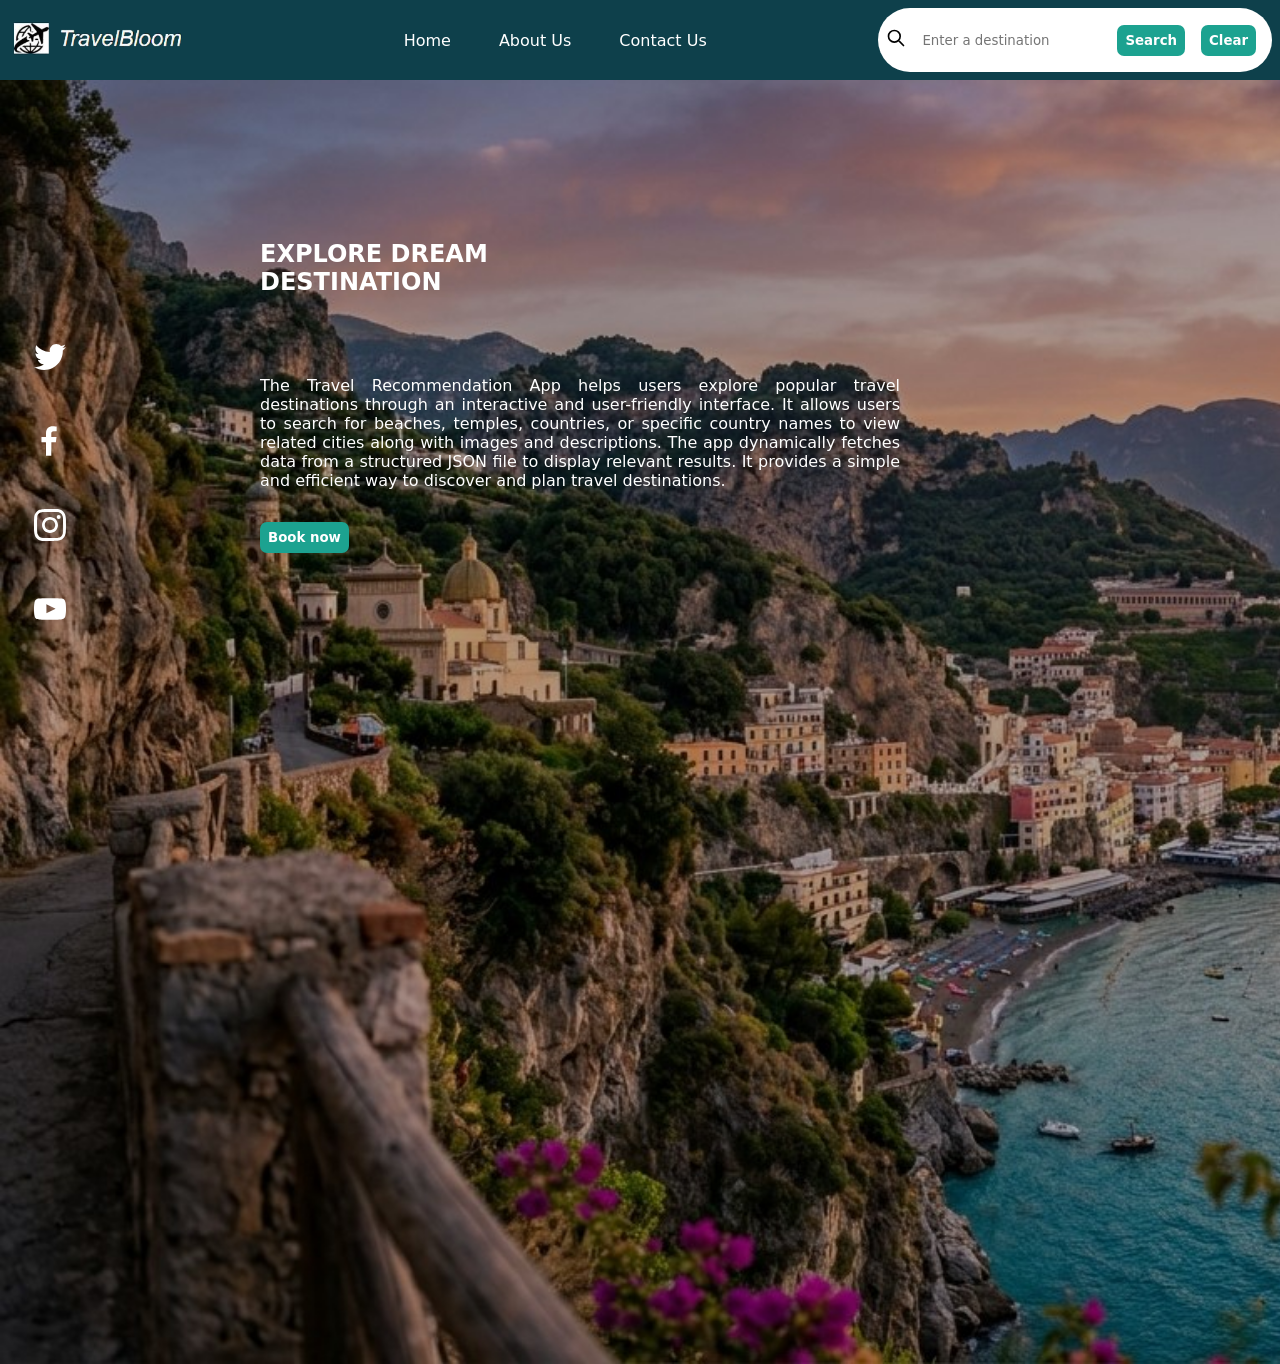
<file: index.html>
<!DOCTYPE html>
<html lang="en">
<head>
    <meta charset="UTF-8">
    <meta name="viewport" content="width=device-width, initial-scale=1.0">
    <title>Travel_recommendation</title>
    <link rel="stylesheet" href="./travel_recommendation.css" />
    <script type="module" src="./travel_recommendation.js"></script>
</head>
<body>
    <header>
        <div id="logo">
            <img src="./logo.png" alt="logo" width="200px"/>
        </div>
        <nav id="links">
            <ul>
                <li><a href="./home.html">Home</a></li>
                <li><a href="./aboutUs.html">About Us</a></li>
                <li><a href="./contactUs.html">Contact Us</a></li>
            </ul>
        </nav>
        <div id="search">
            <label><svg width="20px" height="20px" viewBox="0 0 24 24" fill="none" xmlns="http://www.w3.org/2000/svg"><g id="SVGRepo_bgCarrier" stroke-width="0"></g><g id="SVGRepo_tracerCarrier" stroke-linecap="round" stroke-linejoin="round"></g><g id="SVGRepo_iconCarrier"> <path d="M14.9536 14.9458L21 21M17 10C17 13.866 13.866 17 10 17C6.13401 17 3 13.866 3 10C3 6.13401 6.13401 3 10 3C13.866 3 17 6.13401 17 10Z" stroke="#000000" stroke-width="2" stroke-linecap="round" stroke-linejoin="round" style="--darkreader-inline-stroke: var(--darkreader-text-000000, #e8e6e3);" data-darkreader-inline-stroke=""></path> </g></svg></label>
            <input id="searchInput" type="search" placeholder="Enter a destination"/>
            <button id="searchBtn">Search</button>
            <button id="clearBtn">Clear</button>
        </div>
    </header>
    <div id="content">
        <aside>
            <a href="#"><svg fill="#ffffff" height="32px" width="32px" version="1.1" id="XMLID_6_" xmlns="http://www.w3.org/2000/svg" xmlns:xlink="http://www.w3.org/1999/xlink" viewBox="0 0 24 24" xml:space="preserve" style="--darkreader-inline-fill: var(--darkreader-background-000000, #000000);" data-darkreader-inline-fill=""><g id="SVGRepo_bgCarrier" stroke-width="0"></g><g id="SVGRepo_tracerCarrier" stroke-linecap="round" stroke-linejoin="round"></g><g id="SVGRepo_iconCarrier"> <g id="social-twitter"> <path d="M24,4.5c-0.9,0.4-1.8,0.7-2.8,0.8c1-0.6,1.8-1.6,2.2-2.7c-1,0.6-2,1-3.1,1.2c-0.9-1-2.2-1.6-3.6-1.6 c-2.7,0-4.9,2.2-4.9,4.9c0,0.4,0,0.8,0.1,1.1C7.8,8,4.2,6,1.8,3.1C1.4,3.8,1.1,4.7,1.1,5.6c0,1.7,0.9,3.2,2.2,4.1 c-0.8,0-1.6-0.2-2.2-0.6c0,0,0,0,0,0.1c0,2.4,1.7,4.4,3.9,4.8c-0.4,0.1-0.8,0.2-1.3,0.2c-0.3,0-0.6,0-0.9-0.1 c0.6,2,2.4,3.4,4.6,3.4c-1.7,1.3-3.8,2.1-6.1,2.1c-0.4,0-0.8,0-1.2-0.1c2.2,1.4,4.8,2.2,7.5,2.2c9.1,0,14-7.5,14-14 c0-0.2,0-0.4,0-0.6C22.5,6.3,23.3,5.4,24,4.5z"></path> </g> </g></svg></a>
            <a href="#"><svg fill="#ffffff" height="32px" width="32px" version="1.1" id="XMLID_5_" xmlns="http://www.w3.org/2000/svg" xmlns:xlink="http://www.w3.org/1999/xlink" viewBox="0 0 24 24" xml:space="preserve"><g id="SVGRepo_bgCarrier" stroke-width="0"></g><g id="SVGRepo_tracerCarrier" stroke-linecap="round" stroke-linejoin="round"></g><g id="SVGRepo_iconCarrier"> <g id="social-facebook"> <path id="f" d="M13,23V13h3.4l0.5-4H13V6.6c0-1.1,0.3-1.9,1.9-1.9H17V1.2c-0.4,0-1.6-0.2-3-0.2c-3,0-5,1.8-5,5.2V9H5.6v4H9v10 C9,23,13,23,13,23z"></path> </g> </g></svg></a>
            <a href="#"><svg fill="#ffffff" height="32px" width="32px" version="1.1" xmlns="http://www.w3.org/2000/svg" xmlns:xlink="http://www.w3.org/1999/xlink" viewBox="0 0 24 24" xml:space="preserve" style="--darkreader-inline-fill: var(--darkreader-background-000000, #000000);" data-darkreader-inline-fill=""><g id="SVGRepo_bgCarrier" stroke-width="0"></g><g id="SVGRepo_tracerCarrier" stroke-linecap="round" stroke-linejoin="round"></g><g id="SVGRepo_iconCarrier"> <g id="social-instagram"> <path d="M23.9,7.1c-0.1-1.3-0.3-2.1-0.6-2.9C23.1,3.4,22.7,2.7,22,2s-1.3-1.1-2.1-1.4c-0.8-0.3-1.6-0.5-2.9-0.6C15.7,0,15.3,0,12,0 S8.3,0,7.1,0.1C5.8,0.1,4.9,0.3,4.1,0.6C3.4,0.9,2.7,1.3,2,2S0.9,3.4,0.6,4.1C0.3,4.9,0.1,5.8,0.1,7.1C0,8.3,0,8.7,0,12 s0,3.7,0.1,4.9c0.1,1.3,0.3,2.1,0.6,2.9C0.9,20.6,1.3,21.3,2,22s1.3,1.1,2.1,1.4c0.8,0.3,1.6,0.5,2.9,0.6C8.3,24,8.7,24,12,24 s3.7,0,4.9-0.1c1.3-0.1,2.1-0.3,2.9-0.6c0.8-0.3,1.5-0.7,2.1-1.4s1.1-1.3,1.4-2.1c0.3-0.8,0.5-1.6,0.6-2.9C24,15.7,24,15.3,24,12 S24,8.3,23.9,7.1z M21.8,16.8c-0.1,1.2-0.2,1.8-0.4,2.2c-0.2,0.6-0.5,1-0.9,1.4s-0.8,0.7-1.4,0.9c-0.4,0.2-1.1,0.4-2.2,0.4 c-1.3,0.1-1.6,0.1-4.8,0.1s-3.6,0-4.8-0.1c-1.2-0.1-1.8-0.2-2.2-0.4c-0.6-0.2-1-0.5-1.4-0.9s-0.7-0.8-0.9-1.4 c-0.2-0.4-0.4-1.1-0.4-2.2c-0.1-1.3-0.1-1.6-0.1-4.8s0-3.6,0.1-4.8C2.3,6,2.5,5.3,2.6,4.9c0.2-0.6,0.5-1,0.9-1.4s0.8-0.7,1.4-0.9 C5.3,2.5,6,2.3,7.2,2.2C8.4,2.2,8.8,2.2,12,2.2s3.6,0,4.8,0.1c1.2,0.1,1.8,0.2,2.2,0.4c0.6,0.2,1,0.5,1.4,0.9s0.7,0.8,0.9,1.4 c0.2,0.4,0.4,1.1,0.4,2.2c0.1,1.3,0.1,1.6,0.1,4.8S21.8,15.6,21.8,16.8z"></path> <path d="M12,6c-3.3,0-6,2.7-6,6s2.7,6,6,6s6-2.7,6-6S15.3,6,12,6z M12,15.9c-2.2,0-3.9-1.7-3.9-3.9S9.8,8.1,12,8.1s3.9,1.7,3.9,3.9 S14.2,15.9,12,15.9z"></path> <circle cx="18.5" cy="6" r="1.5"></circle> </g> </g></svg></a>
            <a href="#"><svg fill="#ffffff" height="32px" width="32px" version="1.1" id="XMLID_3_" xmlns="http://www.w3.org/2000/svg" xmlns:xlink="http://www.w3.org/1999/xlink" viewBox="0 0 24 24" xml:space="preserve"><g id="SVGRepo_bgCarrier" stroke-width="0"></g><g id="SVGRepo_tracerCarrier" stroke-linecap="round" stroke-linejoin="round"></g><g id="SVGRepo_iconCarrier"> <g id="social-youtube"> <g id="Lozenge"> <g> <path d="M23.7,7.4c0,0-0.3-1.5-0.9-2.3c-0.9-0.9-2-0.8-2.4-0.9C17.1,4,12,4,12,4l0,0c0,0-5.1,0-8.4,0.2c-0.4,0.1-1.5,0.1-2.4,1 C0.5,5.9,0.3,7.5,0.3,7.5S0,9.4,0,11.2v1.7c0,1.9,0.3,3.7,0.3,3.7s0.3,1.5,0.9,2.3c0.9,0.9,2.1,0.8,2.7,0.9C5.7,20,12,20,12,20 s5.1,0,8.4-0.2c0.4-0.1,1.5-0.1,2.4-1c0.7-0.7,0.9-2.3,0.9-2.3s0.3-1.9,0.3-3.6v-1.7C24,9.3,23.7,7.4,23.7,7.4z M9.3,15.1V8.4 l6.9,3.4L9.3,15.1z"></path> </g> </g> </g> </g></svg></a>
        </aside>
        <main>
            <section id="home">
                <h1>EXPLORE DREAM DESTINATION</h1>
                <div>
                    <p>The Travel Recommendation App helps users explore popular travel destinations through an interactive and user-friendly interface. It allows users to search for beaches, temples, countries, or specific country names to view related cities along with images and descriptions. The app dynamically fetches data from a structured JSON file to display relevant results. It provides a simple and efficient way to discover and plan travel destinations.</p>
                    <button>Book now</button>  
                </div>  
            </section>
            <section class="filter">

            </section>
        </main>
    </div>
</body>
</html>
</file>
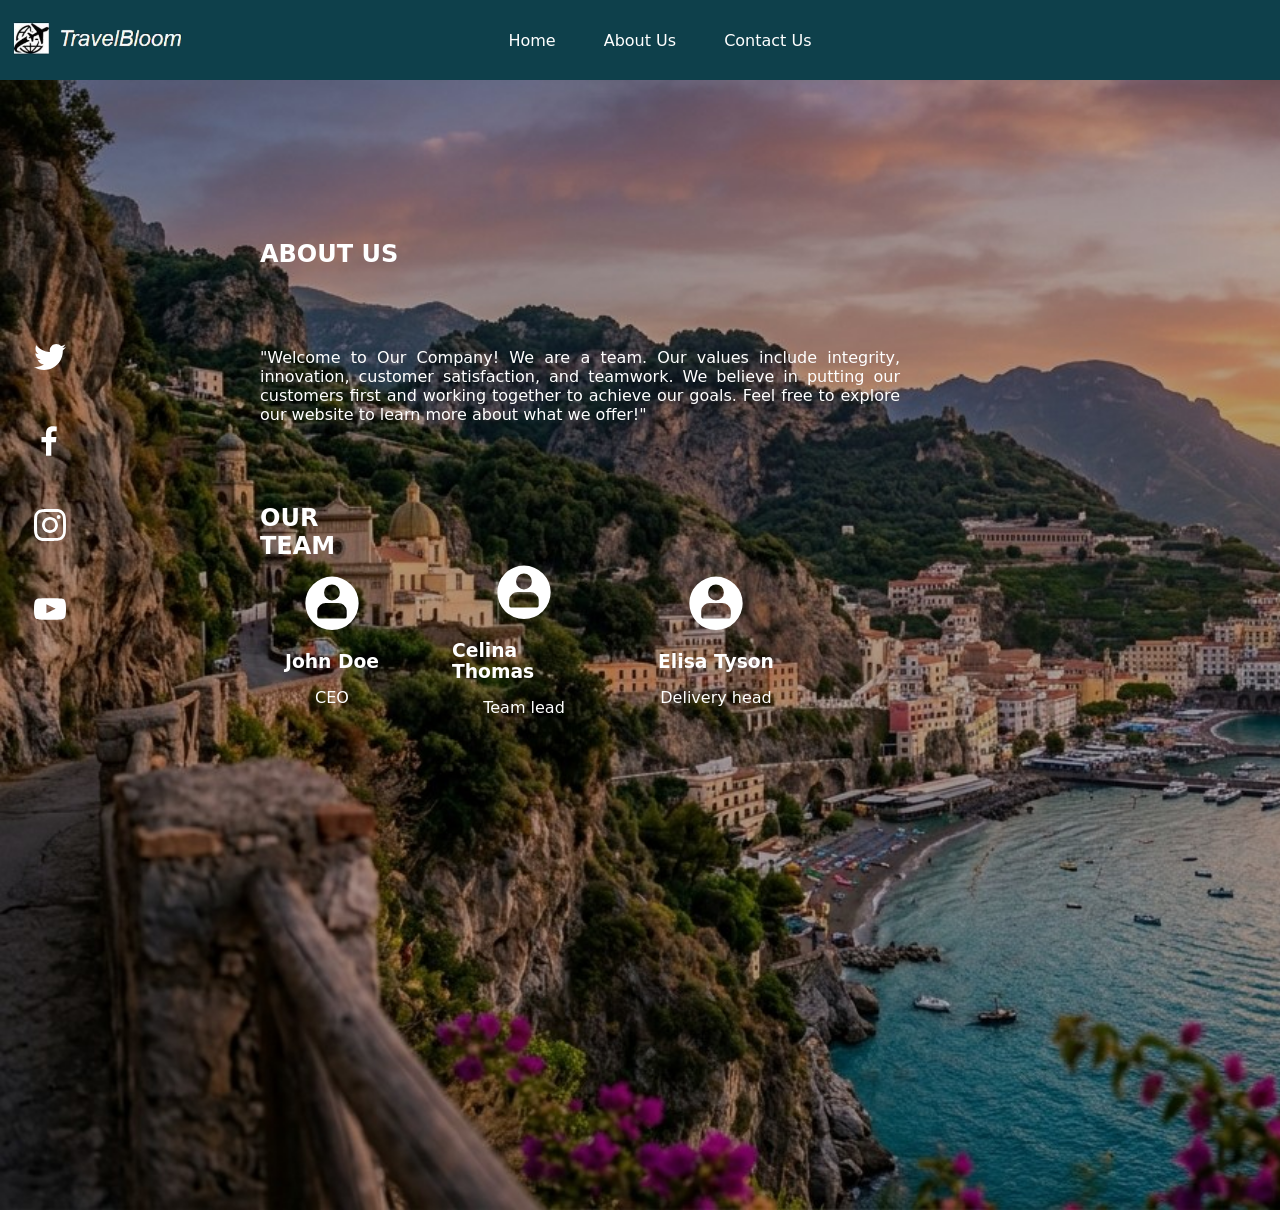
<file: aboutUs.html>
<!DOCTYPE html>
<html lang="en">
<head>
    <meta charset="UTF-8">
    <meta name="viewport" content="width=device-width, initial-scale=1.0">
    <title>Travel_recommendation</title>
    <link rel="stylesheet" href="./travel_recommendation.css" />
    <script type="module" src="./travel_recommendation.js"></script>
</head>
<body>
    <header>
        <div id="logo">
            <img src="./logo.png" alt="logo" width="200px"/>
        </div>
        <nav id="links">
            <ul>
                <li><a href="./home.html">Home</a></li>
                <li><a href="./aboutUs.html">About Us</a></li>
                <li><a href="./contactUs.html">Contact Us</a></li>
            </ul>
        </nav>
        
    </header>
    <div id="content">
        <aside>
            <a href="#"><svg fill="#ffffff" height="32px" width="32px" version="1.1" id="XMLID_6_" xmlns="http://www.w3.org/2000/svg" xmlns:xlink="http://www.w3.org/1999/xlink" viewBox="0 0 24 24" xml:space="preserve" style="--darkreader-inline-fill: var(--darkreader-background-000000, #000000);" data-darkreader-inline-fill=""><g id="SVGRepo_bgCarrier" stroke-width="0"></g><g id="SVGRepo_tracerCarrier" stroke-linecap="round" stroke-linejoin="round"></g><g id="SVGRepo_iconCarrier"> <g id="social-twitter"> <path d="M24,4.5c-0.9,0.4-1.8,0.7-2.8,0.8c1-0.6,1.8-1.6,2.2-2.7c-1,0.6-2,1-3.1,1.2c-0.9-1-2.2-1.6-3.6-1.6 c-2.7,0-4.9,2.2-4.9,4.9c0,0.4,0,0.8,0.1,1.1C7.8,8,4.2,6,1.8,3.1C1.4,3.8,1.1,4.7,1.1,5.6c0,1.7,0.9,3.2,2.2,4.1 c-0.8,0-1.6-0.2-2.2-0.6c0,0,0,0,0,0.1c0,2.4,1.7,4.4,3.9,4.8c-0.4,0.1-0.8,0.2-1.3,0.2c-0.3,0-0.6,0-0.9-0.1 c0.6,2,2.4,3.4,4.6,3.4c-1.7,1.3-3.8,2.1-6.1,2.1c-0.4,0-0.8,0-1.2-0.1c2.2,1.4,4.8,2.2,7.5,2.2c9.1,0,14-7.5,14-14 c0-0.2,0-0.4,0-0.6C22.5,6.3,23.3,5.4,24,4.5z"></path> </g> </g></svg></a>
            <a href="#"><svg fill="#ffffff" height="32px" width="32px" version="1.1" id="XMLID_5_" xmlns="http://www.w3.org/2000/svg" xmlns:xlink="http://www.w3.org/1999/xlink" viewBox="0 0 24 24" xml:space="preserve"><g id="SVGRepo_bgCarrier" stroke-width="0"></g><g id="SVGRepo_tracerCarrier" stroke-linecap="round" stroke-linejoin="round"></g><g id="SVGRepo_iconCarrier"> <g id="social-facebook"> <path id="f" d="M13,23V13h3.4l0.5-4H13V6.6c0-1.1,0.3-1.9,1.9-1.9H17V1.2c-0.4,0-1.6-0.2-3-0.2c-3,0-5,1.8-5,5.2V9H5.6v4H9v10 C9,23,13,23,13,23z"></path> </g> </g></svg></a>
            <a href="#"><svg fill="#ffffff" height="32px" width="32px" version="1.1" xmlns="http://www.w3.org/2000/svg" xmlns:xlink="http://www.w3.org/1999/xlink" viewBox="0 0 24 24" xml:space="preserve" style="--darkreader-inline-fill: var(--darkreader-background-000000, #000000);" data-darkreader-inline-fill=""><g id="SVGRepo_bgCarrier" stroke-width="0"></g><g id="SVGRepo_tracerCarrier" stroke-linecap="round" stroke-linejoin="round"></g><g id="SVGRepo_iconCarrier"> <g id="social-instagram"> <path d="M23.9,7.1c-0.1-1.3-0.3-2.1-0.6-2.9C23.1,3.4,22.7,2.7,22,2s-1.3-1.1-2.1-1.4c-0.8-0.3-1.6-0.5-2.9-0.6C15.7,0,15.3,0,12,0 S8.3,0,7.1,0.1C5.8,0.1,4.9,0.3,4.1,0.6C3.4,0.9,2.7,1.3,2,2S0.9,3.4,0.6,4.1C0.3,4.9,0.1,5.8,0.1,7.1C0,8.3,0,8.7,0,12 s0,3.7,0.1,4.9c0.1,1.3,0.3,2.1,0.6,2.9C0.9,20.6,1.3,21.3,2,22s1.3,1.1,2.1,1.4c0.8,0.3,1.6,0.5,2.9,0.6C8.3,24,8.7,24,12,24 s3.7,0,4.9-0.1c1.3-0.1,2.1-0.3,2.9-0.6c0.8-0.3,1.5-0.7,2.1-1.4s1.1-1.3,1.4-2.1c0.3-0.8,0.5-1.6,0.6-2.9C24,15.7,24,15.3,24,12 S24,8.3,23.9,7.1z M21.8,16.8c-0.1,1.2-0.2,1.8-0.4,2.2c-0.2,0.6-0.5,1-0.9,1.4s-0.8,0.7-1.4,0.9c-0.4,0.2-1.1,0.4-2.2,0.4 c-1.3,0.1-1.6,0.1-4.8,0.1s-3.6,0-4.8-0.1c-1.2-0.1-1.8-0.2-2.2-0.4c-0.6-0.2-1-0.5-1.4-0.9s-0.7-0.8-0.9-1.4 c-0.2-0.4-0.4-1.1-0.4-2.2c-0.1-1.3-0.1-1.6-0.1-4.8s0-3.6,0.1-4.8C2.3,6,2.5,5.3,2.6,4.9c0.2-0.6,0.5-1,0.9-1.4s0.8-0.7,1.4-0.9 C5.3,2.5,6,2.3,7.2,2.2C8.4,2.2,8.8,2.2,12,2.2s3.6,0,4.8,0.1c1.2,0.1,1.8,0.2,2.2,0.4c0.6,0.2,1,0.5,1.4,0.9s0.7,0.8,0.9,1.4 c0.2,0.4,0.4,1.1,0.4,2.2c0.1,1.3,0.1,1.6,0.1,4.8S21.8,15.6,21.8,16.8z"></path> <path d="M12,6c-3.3,0-6,2.7-6,6s2.7,6,6,6s6-2.7,6-6S15.3,6,12,6z M12,15.9c-2.2,0-3.9-1.7-3.9-3.9S9.8,8.1,12,8.1s3.9,1.7,3.9,3.9 S14.2,15.9,12,15.9z"></path> <circle cx="18.5" cy="6" r="1.5"></circle> </g> </g></svg></a>
            <a href="#"><svg fill="#ffffff" height="32px" width="32px" version="1.1" id="XMLID_3_" xmlns="http://www.w3.org/2000/svg" xmlns:xlink="http://www.w3.org/1999/xlink" viewBox="0 0 24 24" xml:space="preserve"><g id="SVGRepo_bgCarrier" stroke-width="0"></g><g id="SVGRepo_tracerCarrier" stroke-linecap="round" stroke-linejoin="round"></g><g id="SVGRepo_iconCarrier"> <g id="social-youtube"> <g id="Lozenge"> <g> <path d="M23.7,7.4c0,0-0.3-1.5-0.9-2.3c-0.9-0.9-2-0.8-2.4-0.9C17.1,4,12,4,12,4l0,0c0,0-5.1,0-8.4,0.2c-0.4,0.1-1.5,0.1-2.4,1 C0.5,5.9,0.3,7.5,0.3,7.5S0,9.4,0,11.2v1.7c0,1.9,0.3,3.7,0.3,3.7s0.3,1.5,0.9,2.3c0.9,0.9,2.1,0.8,2.7,0.9C5.7,20,12,20,12,20 s5.1,0,8.4-0.2c0.4-0.1,1.5-0.1,2.4-1c0.7-0.7,0.9-2.3,0.9-2.3s0.3-1.9,0.3-3.6v-1.7C24,9.3,23.7,7.4,23.7,7.4z M9.3,15.1V8.4 l6.9,3.4L9.3,15.1z"></path> </g> </g> </g> </g></svg></a>
        </aside>
        <main>
            <section id="aboutUs">
                <h1>ABOUT US</h1>
                <div>
                    <p>"Welcome to Our Company! We are a team. Our values include integrity, innovation, customer satisfaction, and teamwork. We believe in putting our customers first and working together to achieve our goals. Feel free to explore our website to learn more about what we offer!"</p> 
                </div>  
                <div>
                    <h2>OUR TEAM</h2>
                    <div class="cards">
                        <div class="card">
                            <svg fill="#ffffff" width="64px" height="64px" viewBox="-1 0 19 19" xmlns="http://www.w3.org/2000/svg" class="cf-icon-svg"><g id="SVGRepo_bgCarrier" stroke-width="0"></g><g id="SVGRepo_tracerCarrier" stroke-linecap="round" stroke-linejoin="round"></g><g id="SVGRepo_iconCarrier"><path d="M16.417 9.583A7.917 7.917 0 1 1 8.5 1.666a7.917 7.917 0 0 1 7.917 7.917zm-6.24-.064H6.81a2.528 2.528 0 0 0-2.692 2.303v1.51a.794.794 0 0 0 .792.792h7.166a.794.794 0 0 0 .792-.791V11.82a2.528 2.528 0 0 0-2.692-2.302zM6.14 6.374a2.353 2.353 0 1 0 2.353-2.353A2.353 2.353 0 0 0 6.14 6.374z"></path></g></svg>
                            <h3>John Doe</h3>
                            <span>CEO</span>
                        </div>
                        <div class="card">
                            <svg fill="#ffffff" width="64px" height="64px" viewBox="-1 0 19 19" xmlns="http://www.w3.org/2000/svg" class="cf-icon-svg"><g id="SVGRepo_bgCarrier" stroke-width="0"></g><g id="SVGRepo_tracerCarrier" stroke-linecap="round" stroke-linejoin="round"></g><g id="SVGRepo_iconCarrier"><path d="M16.417 9.583A7.917 7.917 0 1 1 8.5 1.666a7.917 7.917 0 0 1 7.917 7.917zm-6.24-.064H6.81a2.528 2.528 0 0 0-2.692 2.303v1.51a.794.794 0 0 0 .792.792h7.166a.794.794 0 0 0 .792-.791V11.82a2.528 2.528 0 0 0-2.692-2.302zM6.14 6.374a2.353 2.353 0 1 0 2.353-2.353A2.353 2.353 0 0 0 6.14 6.374z"></path></g></svg>
                            <h3>Celina Thomas</h3>
                            <span>Team lead</span>
                        </div>
                        <div class="card">
                            <svg fill="#ffffff" width="64px" height="64px" viewBox="-1 0 19 19" xmlns="http://www.w3.org/2000/svg" class="cf-icon-svg"><g id="SVGRepo_bgCarrier" stroke-width="0"></g><g id="SVGRepo_tracerCarrier" stroke-linecap="round" stroke-linejoin="round"></g><g id="SVGRepo_iconCarrier"><path d="M16.417 9.583A7.917 7.917 0 1 1 8.5 1.666a7.917 7.917 0 0 1 7.917 7.917zm-6.24-.064H6.81a2.528 2.528 0 0 0-2.692 2.303v1.51a.794.794 0 0 0 .792.792h7.166a.794.794 0 0 0 .792-.791V11.82a2.528 2.528 0 0 0-2.692-2.302zM6.14 6.374a2.353 2.353 0 1 0 2.353-2.353A2.353 2.353 0 0 0 6.14 6.374z"></path></g></svg>
                            <h3>Elisa Tyson</h3>
                            <span>Delivery head</span>
                        </div>
                    </div>
                </div>
            </section>
        </main>
    </div>
</body>
</html>
</file>
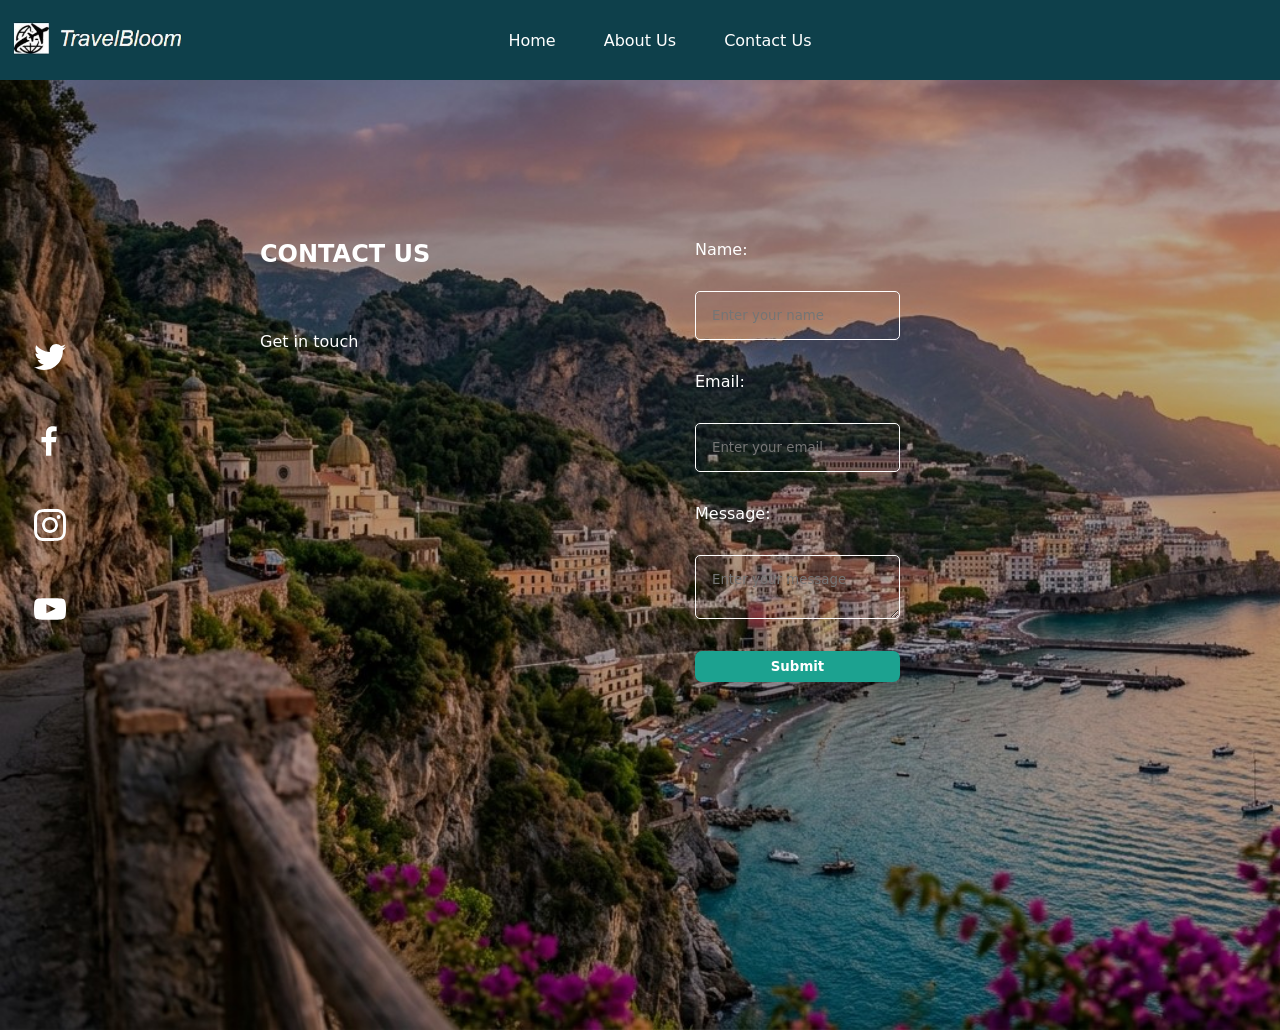
<file: contactUs.html>
<!DOCTYPE html>
<html lang="en">
<head>
    <meta charset="UTF-8">
    <meta name="viewport" content="width=device-width, initial-scale=1.0">
    <title>Travel_recommendation</title>
    <link rel="stylesheet" href="./travel_recommendation.css" />
    <script type="module" src="./travel_recommendation.js"></script>
</head>
<body>
    <header>
        <div id="logo">
            <img src="./logo.png" alt="logo" width="200px"/>
        </div>
        <nav id="links">
            <ul>
                <li><a href="./home.html">Home</a></li>
                <li><a href="./aboutUs.html">About Us</a></li>
                <li><a href="./contactUs.html">Contact Us</a></li>
            </ul>
        </nav>
        
    </header>
    <div id="content">
        <aside>
            <a href="#"><svg fill="#ffffff" height="32px" width="32px" version="1.1" id="XMLID_6_" xmlns="http://www.w3.org/2000/svg" xmlns:xlink="http://www.w3.org/1999/xlink" viewBox="0 0 24 24" xml:space="preserve" style="--darkreader-inline-fill: var(--darkreader-background-000000, #000000);" data-darkreader-inline-fill=""><g id="SVGRepo_bgCarrier" stroke-width="0"></g><g id="SVGRepo_tracerCarrier" stroke-linecap="round" stroke-linejoin="round"></g><g id="SVGRepo_iconCarrier"> <g id="social-twitter"> <path d="M24,4.5c-0.9,0.4-1.8,0.7-2.8,0.8c1-0.6,1.8-1.6,2.2-2.7c-1,0.6-2,1-3.1,1.2c-0.9-1-2.2-1.6-3.6-1.6 c-2.7,0-4.9,2.2-4.9,4.9c0,0.4,0,0.8,0.1,1.1C7.8,8,4.2,6,1.8,3.1C1.4,3.8,1.1,4.7,1.1,5.6c0,1.7,0.9,3.2,2.2,4.1 c-0.8,0-1.6-0.2-2.2-0.6c0,0,0,0,0,0.1c0,2.4,1.7,4.4,3.9,4.8c-0.4,0.1-0.8,0.2-1.3,0.2c-0.3,0-0.6,0-0.9-0.1 c0.6,2,2.4,3.4,4.6,3.4c-1.7,1.3-3.8,2.1-6.1,2.1c-0.4,0-0.8,0-1.2-0.1c2.2,1.4,4.8,2.2,7.5,2.2c9.1,0,14-7.5,14-14 c0-0.2,0-0.4,0-0.6C22.5,6.3,23.3,5.4,24,4.5z"></path> </g> </g></svg></a>
            <a href="#"><svg fill="#ffffff" height="32px" width="32px" version="1.1" id="XMLID_5_" xmlns="http://www.w3.org/2000/svg" xmlns:xlink="http://www.w3.org/1999/xlink" viewBox="0 0 24 24" xml:space="preserve"><g id="SVGRepo_bgCarrier" stroke-width="0"></g><g id="SVGRepo_tracerCarrier" stroke-linecap="round" stroke-linejoin="round"></g><g id="SVGRepo_iconCarrier"> <g id="social-facebook"> <path id="f" d="M13,23V13h3.4l0.5-4H13V6.6c0-1.1,0.3-1.9,1.9-1.9H17V1.2c-0.4,0-1.6-0.2-3-0.2c-3,0-5,1.8-5,5.2V9H5.6v4H9v10 C9,23,13,23,13,23z"></path> </g> </g></svg></a>
            <a href="#"><svg fill="#ffffff" height="32px" width="32px" version="1.1" xmlns="http://www.w3.org/2000/svg" xmlns:xlink="http://www.w3.org/1999/xlink" viewBox="0 0 24 24" xml:space="preserve" style="--darkreader-inline-fill: var(--darkreader-background-000000, #000000);" data-darkreader-inline-fill=""><g id="SVGRepo_bgCarrier" stroke-width="0"></g><g id="SVGRepo_tracerCarrier" stroke-linecap="round" stroke-linejoin="round"></g><g id="SVGRepo_iconCarrier"> <g id="social-instagram"> <path d="M23.9,7.1c-0.1-1.3-0.3-2.1-0.6-2.9C23.1,3.4,22.7,2.7,22,2s-1.3-1.1-2.1-1.4c-0.8-0.3-1.6-0.5-2.9-0.6C15.7,0,15.3,0,12,0 S8.3,0,7.1,0.1C5.8,0.1,4.9,0.3,4.1,0.6C3.4,0.9,2.7,1.3,2,2S0.9,3.4,0.6,4.1C0.3,4.9,0.1,5.8,0.1,7.1C0,8.3,0,8.7,0,12 s0,3.7,0.1,4.9c0.1,1.3,0.3,2.1,0.6,2.9C0.9,20.6,1.3,21.3,2,22s1.3,1.1,2.1,1.4c0.8,0.3,1.6,0.5,2.9,0.6C8.3,24,8.7,24,12,24 s3.7,0,4.9-0.1c1.3-0.1,2.1-0.3,2.9-0.6c0.8-0.3,1.5-0.7,2.1-1.4s1.1-1.3,1.4-2.1c0.3-0.8,0.5-1.6,0.6-2.9C24,15.7,24,15.3,24,12 S24,8.3,23.9,7.1z M21.8,16.8c-0.1,1.2-0.2,1.8-0.4,2.2c-0.2,0.6-0.5,1-0.9,1.4s-0.8,0.7-1.4,0.9c-0.4,0.2-1.1,0.4-2.2,0.4 c-1.3,0.1-1.6,0.1-4.8,0.1s-3.6,0-4.8-0.1c-1.2-0.1-1.8-0.2-2.2-0.4c-0.6-0.2-1-0.5-1.4-0.9s-0.7-0.8-0.9-1.4 c-0.2-0.4-0.4-1.1-0.4-2.2c-0.1-1.3-0.1-1.6-0.1-4.8s0-3.6,0.1-4.8C2.3,6,2.5,5.3,2.6,4.9c0.2-0.6,0.5-1,0.9-1.4s0.8-0.7,1.4-0.9 C5.3,2.5,6,2.3,7.2,2.2C8.4,2.2,8.8,2.2,12,2.2s3.6,0,4.8,0.1c1.2,0.1,1.8,0.2,2.2,0.4c0.6,0.2,1,0.5,1.4,0.9s0.7,0.8,0.9,1.4 c0.2,0.4,0.4,1.1,0.4,2.2c0.1,1.3,0.1,1.6,0.1,4.8S21.8,15.6,21.8,16.8z"></path> <path d="M12,6c-3.3,0-6,2.7-6,6s2.7,6,6,6s6-2.7,6-6S15.3,6,12,6z M12,15.9c-2.2,0-3.9-1.7-3.9-3.9S9.8,8.1,12,8.1s3.9,1.7,3.9,3.9 S14.2,15.9,12,15.9z"></path> <circle cx="18.5" cy="6" r="1.5"></circle> </g> </g></svg></a>
            <a href="#"><svg fill="#ffffff" height="32px" width="32px" version="1.1" id="XMLID_3_" xmlns="http://www.w3.org/2000/svg" xmlns:xlink="http://www.w3.org/1999/xlink" viewBox="0 0 24 24" xml:space="preserve"><g id="SVGRepo_bgCarrier" stroke-width="0"></g><g id="SVGRepo_tracerCarrier" stroke-linecap="round" stroke-linejoin="round"></g><g id="SVGRepo_iconCarrier"> <g id="social-youtube"> <g id="Lozenge"> <g> <path d="M23.7,7.4c0,0-0.3-1.5-0.9-2.3c-0.9-0.9-2-0.8-2.4-0.9C17.1,4,12,4,12,4l0,0c0,0-5.1,0-8.4,0.2c-0.4,0.1-1.5,0.1-2.4,1 C0.5,5.9,0.3,7.5,0.3,7.5S0,9.4,0,11.2v1.7c0,1.9,0.3,3.7,0.3,3.7s0.3,1.5,0.9,2.3c0.9,0.9,2.1,0.8,2.7,0.9C5.7,20,12,20,12,20 s5.1,0,8.4-0.2c0.4-0.1,1.5-0.1,2.4-1c0.7-0.7,0.9-2.3,0.9-2.3s0.3-1.9,0.3-3.6v-1.7C24,9.3,23.7,7.4,23.7,7.4z M9.3,15.1V8.4 l6.9,3.4L9.3,15.1z"></path> </g> </g> </g> </g></svg></a>
        </aside>
        <main>
            <section id="contactUs">
                <div class="title">
                    <h1>CONTACT US</h1>
                    <p>Get in touch</p>
                </div>
                <div class="form">
                    <form>
                        <label for="name">Name:</label>
                        <input id="name" placeholder="Enter your name"/>
                        <label for="email">Email:</label>
                        <input id="email" placeholder="Enter your email" />
                        <label for="message">Message:</label>
                        <textarea id="message" placeholder="Enter your message"></textarea>
                        <button type="submit">Submit</button>
                    </form>  
                </div>
            </section>
        </main>
    </div>
</body>
</html>
</file>
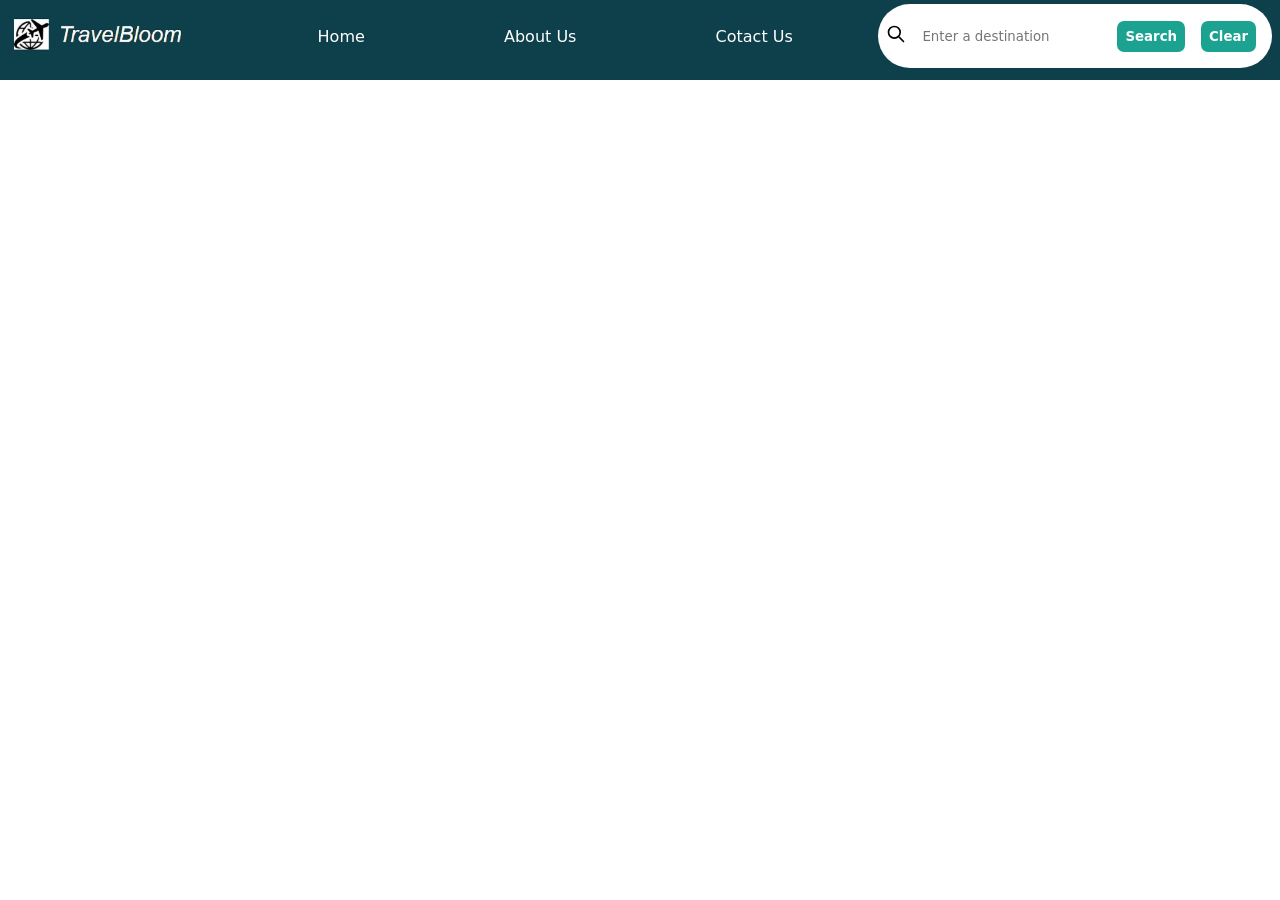
<file: travel_recommendation copy.html>
<!DOCTYPE html>
<html lang="en">
<head>
    <meta charset="UTF-8">
    <meta name="viewport" content="width=device-width, initial-scale=1.0">
    <title>Travel_recommendation</title>
    <link rel="stylesheet" href="./travel_recommendation.css" />
    <script type="module" src="./travel_recommendation.js"></script>
</head>
<body>
    <header>
        <div id="logo">
            <img src="./logo.png" alt="logo" width="200px"/>
        </div>
        <div id="links">
            <ul>
                <li><a href="#">Home</a></li>
                <li><a href="#">About Us</a></li>
                <li><a href="#">Cotact Us</a></li>
            </ul>
        </div>
        <div id="search">
            <label><svg width="20px" height="20px" viewBox="0 0 24 24" fill="none" xmlns="http://www.w3.org/2000/svg"><g id="SVGRepo_bgCarrier" stroke-width="0"></g><g id="SVGRepo_tracerCarrier" stroke-linecap="round" stroke-linejoin="round"></g><g id="SVGRepo_iconCarrier"> <path d="M14.9536 14.9458L21 21M17 10C17 13.866 13.866 17 10 17C6.13401 17 3 13.866 3 10C3 6.13401 6.13401 3 10 3C13.866 3 17 6.13401 17 10Z" stroke="#000000" stroke-width="2" stroke-linecap="round" stroke-linejoin="round" style="--darkreader-inline-stroke: var(--darkreader-text-000000, #e8e6e3);" data-darkreader-inline-stroke=""></path> </g></svg></label>
            <input type="search" placeholder="Enter a destination"/>
            <button id="searchBtn">Search</button>
            <button id="clearBtn">Clear</button>
        </div>
        <nav>

        </nav>
    </header>
    <section  id="info">
        
    </section>
    
</body>
</html>
</file>
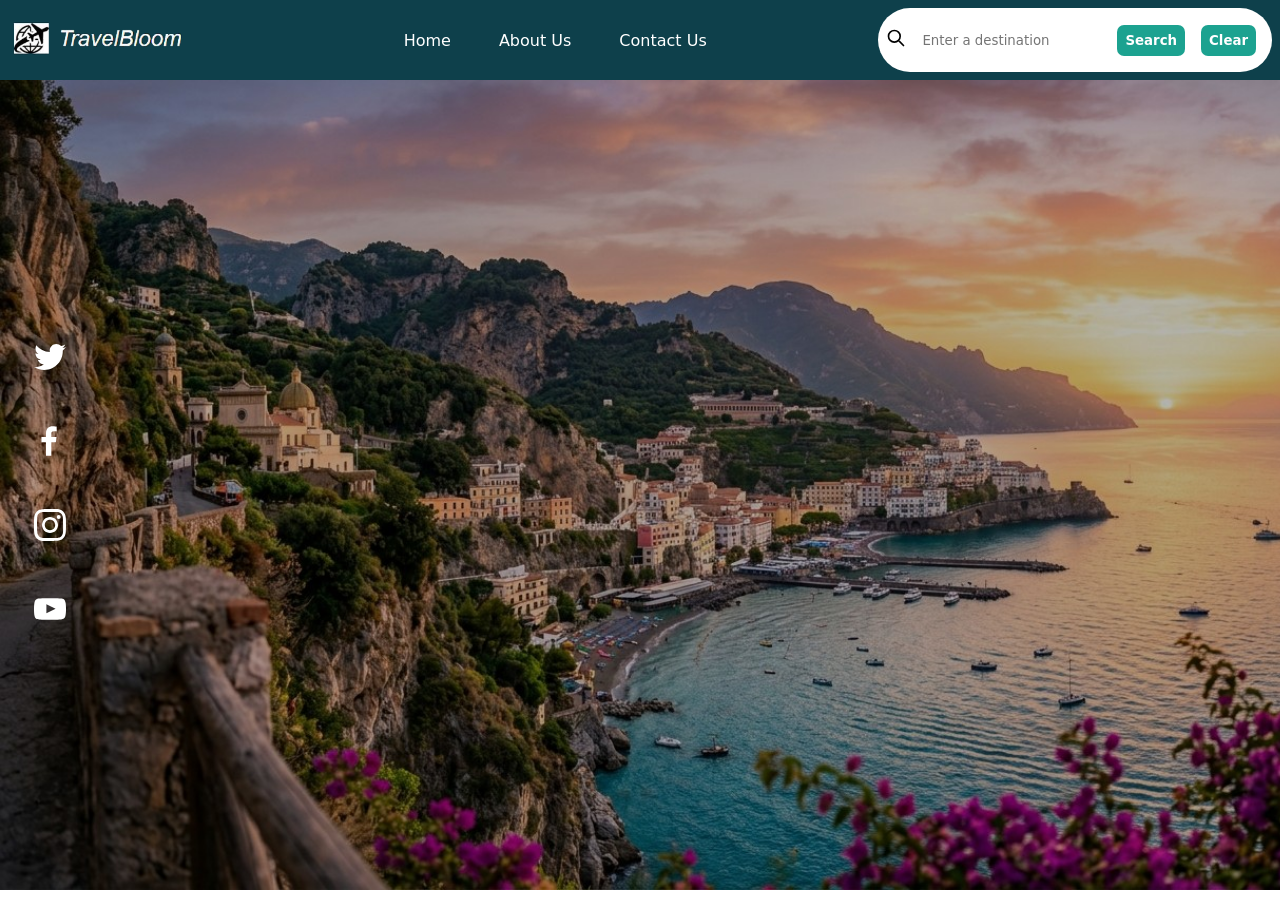
<file: travel_recommendation.html>
<!DOCTYPE html>
<html lang="en">
<head>
    <meta charset="UTF-8">
    <meta name="viewport" content="width=device-width, initial-scale=1.0">
    <title>Travel_recommendation</title>
    <link rel="stylesheet" href="./travel_recommendation.css" />
    <script type="module" src="./travel_recommendation.js"></script>
</head>
<body>
    <header>
        <div id="logo">
            <img src="./logo.png" alt="logo" width="200px"/>
        </div>
        <nav id="links">
            <ul>
                <li><a href="./home.html">Home</a></li>
                <li><a href="./aboutUs.html">About Us</a></li>
                <li><a href="./contactUs.html">Contact Us</a></li>
            </ul>
        </nav>
        <div id="search">
            <label><svg width="20px" height="20px" viewBox="0 0 24 24" fill="none" xmlns="http://www.w3.org/2000/svg"><g id="SVGRepo_bgCarrier" stroke-width="0"></g><g id="SVGRepo_tracerCarrier" stroke-linecap="round" stroke-linejoin="round"></g><g id="SVGRepo_iconCarrier"> <path d="M14.9536 14.9458L21 21M17 10C17 13.866 13.866 17 10 17C6.13401 17 3 13.866 3 10C3 6.13401 6.13401 3 10 3C13.866 3 17 6.13401 17 10Z" stroke="#000000" stroke-width="2" stroke-linecap="round" stroke-linejoin="round" style="--darkreader-inline-stroke: var(--darkreader-text-000000, #e8e6e3);" data-darkreader-inline-stroke=""></path> </g></svg></label>
            <input type="search" placeholder="Enter a destination"/>
            <button id="searchBtn">Search</button>
            <button id="clearBtn">Clear</button>
        </div>
    </header>
    <div id="content">
        <aside>
            <a href="#"><svg fill="#ffffff" height="32px" width="32px" version="1.1" id="XMLID_6_" xmlns="http://www.w3.org/2000/svg" xmlns:xlink="http://www.w3.org/1999/xlink" viewBox="0 0 24 24" xml:space="preserve" style="--darkreader-inline-fill: var(--darkreader-background-000000, #000000);" data-darkreader-inline-fill=""><g id="SVGRepo_bgCarrier" stroke-width="0"></g><g id="SVGRepo_tracerCarrier" stroke-linecap="round" stroke-linejoin="round"></g><g id="SVGRepo_iconCarrier"> <g id="social-twitter"> <path d="M24,4.5c-0.9,0.4-1.8,0.7-2.8,0.8c1-0.6,1.8-1.6,2.2-2.7c-1,0.6-2,1-3.1,1.2c-0.9-1-2.2-1.6-3.6-1.6 c-2.7,0-4.9,2.2-4.9,4.9c0,0.4,0,0.8,0.1,1.1C7.8,8,4.2,6,1.8,3.1C1.4,3.8,1.1,4.7,1.1,5.6c0,1.7,0.9,3.2,2.2,4.1 c-0.8,0-1.6-0.2-2.2-0.6c0,0,0,0,0,0.1c0,2.4,1.7,4.4,3.9,4.8c-0.4,0.1-0.8,0.2-1.3,0.2c-0.3,0-0.6,0-0.9-0.1 c0.6,2,2.4,3.4,4.6,3.4c-1.7,1.3-3.8,2.1-6.1,2.1c-0.4,0-0.8,0-1.2-0.1c2.2,1.4,4.8,2.2,7.5,2.2c9.1,0,14-7.5,14-14 c0-0.2,0-0.4,0-0.6C22.5,6.3,23.3,5.4,24,4.5z"></path> </g> </g></svg></a>
            <a href="#"><svg fill="#ffffff" height="32px" width="32px" version="1.1" id="XMLID_5_" xmlns="http://www.w3.org/2000/svg" xmlns:xlink="http://www.w3.org/1999/xlink" viewBox="0 0 24 24" xml:space="preserve"><g id="SVGRepo_bgCarrier" stroke-width="0"></g><g id="SVGRepo_tracerCarrier" stroke-linecap="round" stroke-linejoin="round"></g><g id="SVGRepo_iconCarrier"> <g id="social-facebook"> <path id="f" d="M13,23V13h3.4l0.5-4H13V6.6c0-1.1,0.3-1.9,1.9-1.9H17V1.2c-0.4,0-1.6-0.2-3-0.2c-3,0-5,1.8-5,5.2V9H5.6v4H9v10 C9,23,13,23,13,23z"></path> </g> </g></svg></a>
            <a href="#"><svg fill="#ffffff" height="32px" width="32px" version="1.1" xmlns="http://www.w3.org/2000/svg" xmlns:xlink="http://www.w3.org/1999/xlink" viewBox="0 0 24 24" xml:space="preserve" style="--darkreader-inline-fill: var(--darkreader-background-000000, #000000);" data-darkreader-inline-fill=""><g id="SVGRepo_bgCarrier" stroke-width="0"></g><g id="SVGRepo_tracerCarrier" stroke-linecap="round" stroke-linejoin="round"></g><g id="SVGRepo_iconCarrier"> <g id="social-instagram"> <path d="M23.9,7.1c-0.1-1.3-0.3-2.1-0.6-2.9C23.1,3.4,22.7,2.7,22,2s-1.3-1.1-2.1-1.4c-0.8-0.3-1.6-0.5-2.9-0.6C15.7,0,15.3,0,12,0 S8.3,0,7.1,0.1C5.8,0.1,4.9,0.3,4.1,0.6C3.4,0.9,2.7,1.3,2,2S0.9,3.4,0.6,4.1C0.3,4.9,0.1,5.8,0.1,7.1C0,8.3,0,8.7,0,12 s0,3.7,0.1,4.9c0.1,1.3,0.3,2.1,0.6,2.9C0.9,20.6,1.3,21.3,2,22s1.3,1.1,2.1,1.4c0.8,0.3,1.6,0.5,2.9,0.6C8.3,24,8.7,24,12,24 s3.7,0,4.9-0.1c1.3-0.1,2.1-0.3,2.9-0.6c0.8-0.3,1.5-0.7,2.1-1.4s1.1-1.3,1.4-2.1c0.3-0.8,0.5-1.6,0.6-2.9C24,15.7,24,15.3,24,12 S24,8.3,23.9,7.1z M21.8,16.8c-0.1,1.2-0.2,1.8-0.4,2.2c-0.2,0.6-0.5,1-0.9,1.4s-0.8,0.7-1.4,0.9c-0.4,0.2-1.1,0.4-2.2,0.4 c-1.3,0.1-1.6,0.1-4.8,0.1s-3.6,0-4.8-0.1c-1.2-0.1-1.8-0.2-2.2-0.4c-0.6-0.2-1-0.5-1.4-0.9s-0.7-0.8-0.9-1.4 c-0.2-0.4-0.4-1.1-0.4-2.2c-0.1-1.3-0.1-1.6-0.1-4.8s0-3.6,0.1-4.8C2.3,6,2.5,5.3,2.6,4.9c0.2-0.6,0.5-1,0.9-1.4s0.8-0.7,1.4-0.9 C5.3,2.5,6,2.3,7.2,2.2C8.4,2.2,8.8,2.2,12,2.2s3.6,0,4.8,0.1c1.2,0.1,1.8,0.2,2.2,0.4c0.6,0.2,1,0.5,1.4,0.9s0.7,0.8,0.9,1.4 c0.2,0.4,0.4,1.1,0.4,2.2c0.1,1.3,0.1,1.6,0.1,4.8S21.8,15.6,21.8,16.8z"></path> <path d="M12,6c-3.3,0-6,2.7-6,6s2.7,6,6,6s6-2.7,6-6S15.3,6,12,6z M12,15.9c-2.2,0-3.9-1.7-3.9-3.9S9.8,8.1,12,8.1s3.9,1.7,3.9,3.9 S14.2,15.9,12,15.9z"></path> <circle cx="18.5" cy="6" r="1.5"></circle> </g> </g></svg></a>
            <a href="#"><svg fill="#ffffff" height="32px" width="32px" version="1.1" id="XMLID_3_" xmlns="http://www.w3.org/2000/svg" xmlns:xlink="http://www.w3.org/1999/xlink" viewBox="0 0 24 24" xml:space="preserve"><g id="SVGRepo_bgCarrier" stroke-width="0"></g><g id="SVGRepo_tracerCarrier" stroke-linecap="round" stroke-linejoin="round"></g><g id="SVGRepo_iconCarrier"> <g id="social-youtube"> <g id="Lozenge"> <g> <path d="M23.7,7.4c0,0-0.3-1.5-0.9-2.3c-0.9-0.9-2-0.8-2.4-0.9C17.1,4,12,4,12,4l0,0c0,0-5.1,0-8.4,0.2c-0.4,0.1-1.5,0.1-2.4,1 C0.5,5.9,0.3,7.5,0.3,7.5S0,9.4,0,11.2v1.7c0,1.9,0.3,3.7,0.3,3.7s0.3,1.5,0.9,2.3c0.9,0.9,2.1,0.8,2.7,0.9C5.7,20,12,20,12,20 s5.1,0,8.4-0.2c0.4-0.1,1.5-0.1,2.4-1c0.7-0.7,0.9-2.3,0.9-2.3s0.3-1.9,0.3-3.6v-1.7C24,9.3,23.7,7.4,23.7,7.4z M9.3,15.1V8.4 l6.9,3.4L9.3,15.1z"></path> </g> </g> </g> </g></svg></a>
        </aside>
        <main>
            
        </main>
    </div>
</body>
</html>
</file>
<file: travel_recommendation.css>
* {
    margin: 0;
    font-family: system-ui, -apple-system, BlinkMacSystemFont, 'Segoe UI', Roboto, Oxygen, Ubuntu, Cantarell, 'Open Sans', 'Helvetica Neue', sans-serif
}


:root {
    --header: #0e404b;
    --button: #1ca290;
    --hover: #167266;
}


#content {
    display: grid;
    grid-template-columns: 100px 4fr;
    background-image: url("./fondo.jpg");
    background-repeat: no-repeat;
    background-size: cover;
    color: white;
}

button {
    background-color: var(--button);
    border: none;
    color: white;
    font-weight: bold;
    border-radius: 7px;
    padding: 0.5rem;
    cursor: pointer;
    transition: all 0.3s;
    &:hover {
        background-color: var(--hover);
    }
    &:active {
        transform: scale(0.95);
    }
}

header {
    display: grid;
    grid-template-columns:1fr 4fr 1fr;
    height: 5rem;
    justify-content: space-between;
    align-items: center;
    background-color: var(--header);
}

nav {
    display: flex;
    justify-content: space-around;
}

#links > ul{
    display: flex;
    justify-content: space-around;
    list-style: none;
    gap: 3rem;
    margin-inline: 2rem;

    & a {
        text-decoration: none;
        color: white;
        white-space: nowrap;
    }
}

#search {
    display: flex;
    align-items: center;
    background-color: white;
    border-bottom-left-radius: 50px;
    border-top-left-radius: 50px;
    border-top-right-radius: 50px;
    border-bottom-right-radius: 50px;
    padding: 0.5rem;
    height: 3rem;
    margin-inline: 0.5rem;
}

#search > input {
    border: none;
    background-color: white;
    padding: 0.5rem;
    margin-inline: 0.5rem;
}

#search button {
    margin-inline: 0.5rem;
}

aside {
    display: flex;
    flex-direction: column;
    gap: 3rem;
    justify-content: center;
    align-items: center;
    height: 90vh;
}

#home {
    display: flex;
    flex-direction: column;
    gap: 5rem;
    align-items: start;
    max-width: 50vw;
    height: 100vh;
    margin: 10rem;
    & h1 {
        max-width: 30vw;
    }
    & p {
        text-align: justify;
    }
    & button {
        margin-top: 2rem;
    }
    &.is-hidden {
        display: none !important;
    }
}

#aboutUs {
    display: flex;
    flex-direction: column;
    gap: 5rem;
    align-items: start;
    height: 90vh;
    max-width: 50vw;
    margin: 10rem;

    & .team {
        display: flex; 
        align-items: center;
        gap: 5rem;
    }
    & h2 {
        width: 6rem;
    }
    & p {
        text-align: justify;
    }
}
.cards {
    display: flex;
    justify-content: space-between;
    align-items: center;
    gap: 3rem;
    
}

.card {
    display: flex;
    flex-direction: column;
    justify-content: center;
    align-items: center;
    width: 9rem;
    gap: 1rem

}

#contactUs {
    display: flex;
    justify-content: space-between;
    gap: 5rem;
    align-items: start;
    height: 90vh;
    max-width: 50vw;
    max-height: 70vh;
    margin: 10rem;

}

.title {
    display: flex;
    flex-direction: column;
    gap: 4rem;
    white-space: nowrap;
}

form {
    display: flex;
    flex-direction: column;
    gap: 2rem;
    & input, textarea {
        background-color: transparent;
        padding: 1rem;
        border-radius: 5px;
        border: 1px solid white;
        color: white;
    }

}

.filter {
    display: flex;
    justify-content: space-around;
    flex-wrap: wrap;
    gap: 3rem;
    align-items: center;
    margin: 4rem;
    & img {
        width: 300px;
        height: 200px;
    }
}

.filter-class {
    display: flex;
    flex-direction: column;
    justify-content: center;
    align-items: center;
    gap: 1rem;
    width: 300px;
    height: 400px;
    padding-inline: 1rem;
    border-radius: 10px;
    background-color: rgb(255, 251, 246);
    color: black;
    & img {
        border-radius: 10px;
        width: 300px;
        height: 200px;
    }
}
</file>
